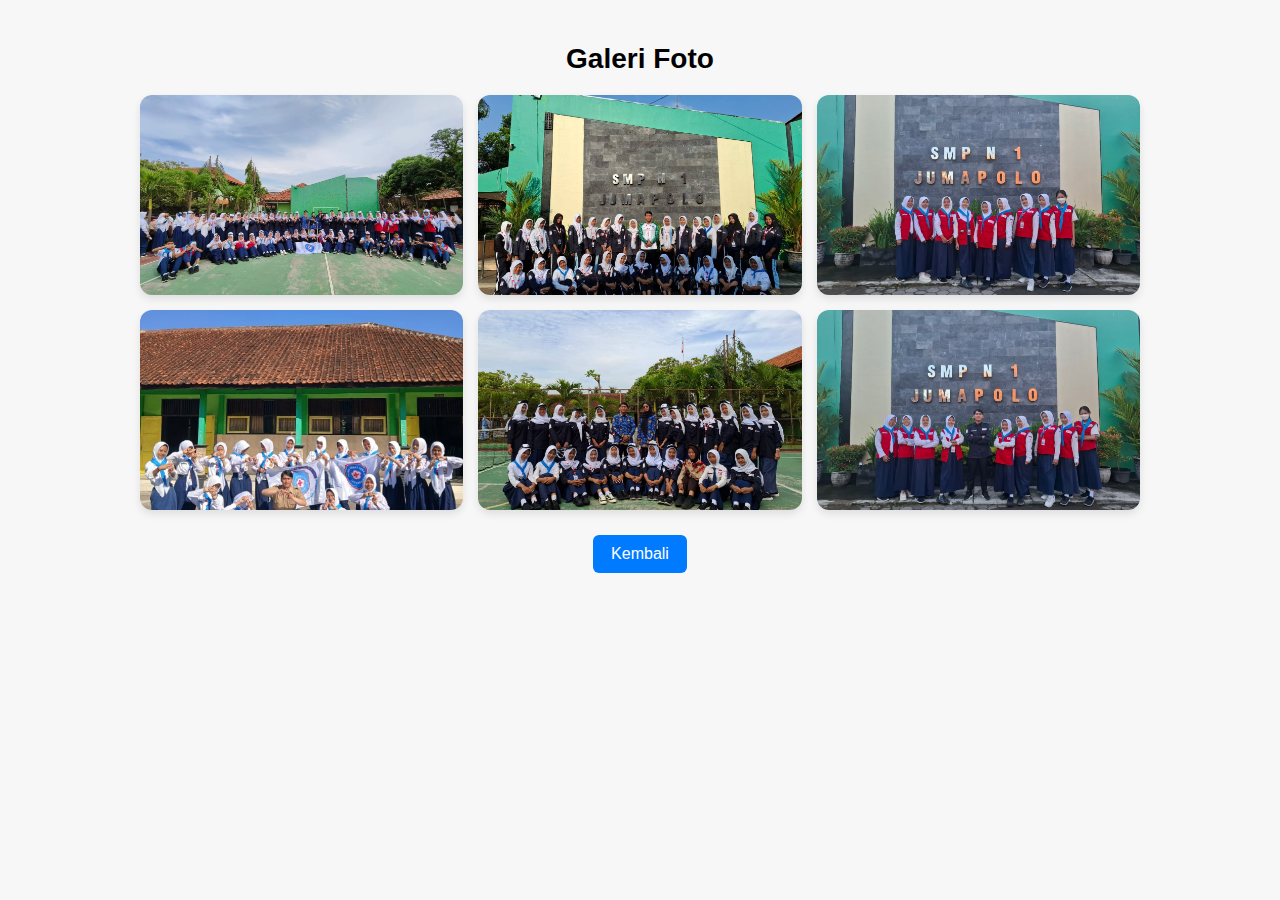
<file: gallery-photo.html>
<!DOCTYPE html>
<html lang="id">
<head>
    <meta charset="UTF-8">
    <meta name="viewport" content="width=device-width, initial-scale=1.0">
    <title>Galeri Foto</title>
    <style>
        body {
            font-family: Arial, sans-serif;
            background: #f7f7f7;
            margin: 0;
            padding: 20px;
        }

        .container {
            max-width: 1000px;
            margin: auto;
            text-align: center;
        }

        .section-title {
            font-size: 28px;
            margin-bottom: 20px;
        }

        .gallery-grid {
            display: grid;
            grid-template-columns: repeat(auto-fill, minmax(250px, 1fr));
            gap: 15px;
        }

        .gallery-item {
            overflow: hidden;
            border-radius: 12px;
            background: white;
            box-shadow: 0 4px 8px rgba(0,0,0,0.1);
        }

        .gallery-item img {
            width: 100%;
            height: 200px;
            object-fit: cover;
            display: block;
        }

        .btn-primary {
            display: inline-block;
            margin-top: 25px;
            padding: 10px 18px;
            background: #007bff;
            color: white;
            text-decoration: none;
            border-radius: 6px;
            font-size: 16px;
        }

        .btn-primary:hover {
            background: #0056b3;
        }
    </style>
</head>
<body>

    <div class="container section">
        <h2 class="section-title">Galeri Foto</h2>

        <div class="gallery-grid">
            <div class="gallery-item"><img src="img/slide1.jpeg" alt="Foto 1"></div>
            <div class="gallery-item"><img src="img/slide2.jpeg" alt="Foto 2"></div>
            <div class="gallery-item"><img src="img/slide3.jpeg" alt="Foto 3"></div>
            <div class="gallery-item"><img src="img/slide4.jpeg" alt="Foto 4"></div>
            <div class="gallery-item"><img src="img/slide.jpeg" alt="Foto 5"></div>
            <div class="gallery-item"><img src="img/slide6.jpg" alt="Foto 6"></div>
            <!-- Tambahkan lebih banyak foto jika diperlukan -->
        </div>

        <a href="index.html" class="btn-primary">Kembali</a>
    </div>

</body>
</html>
</file>
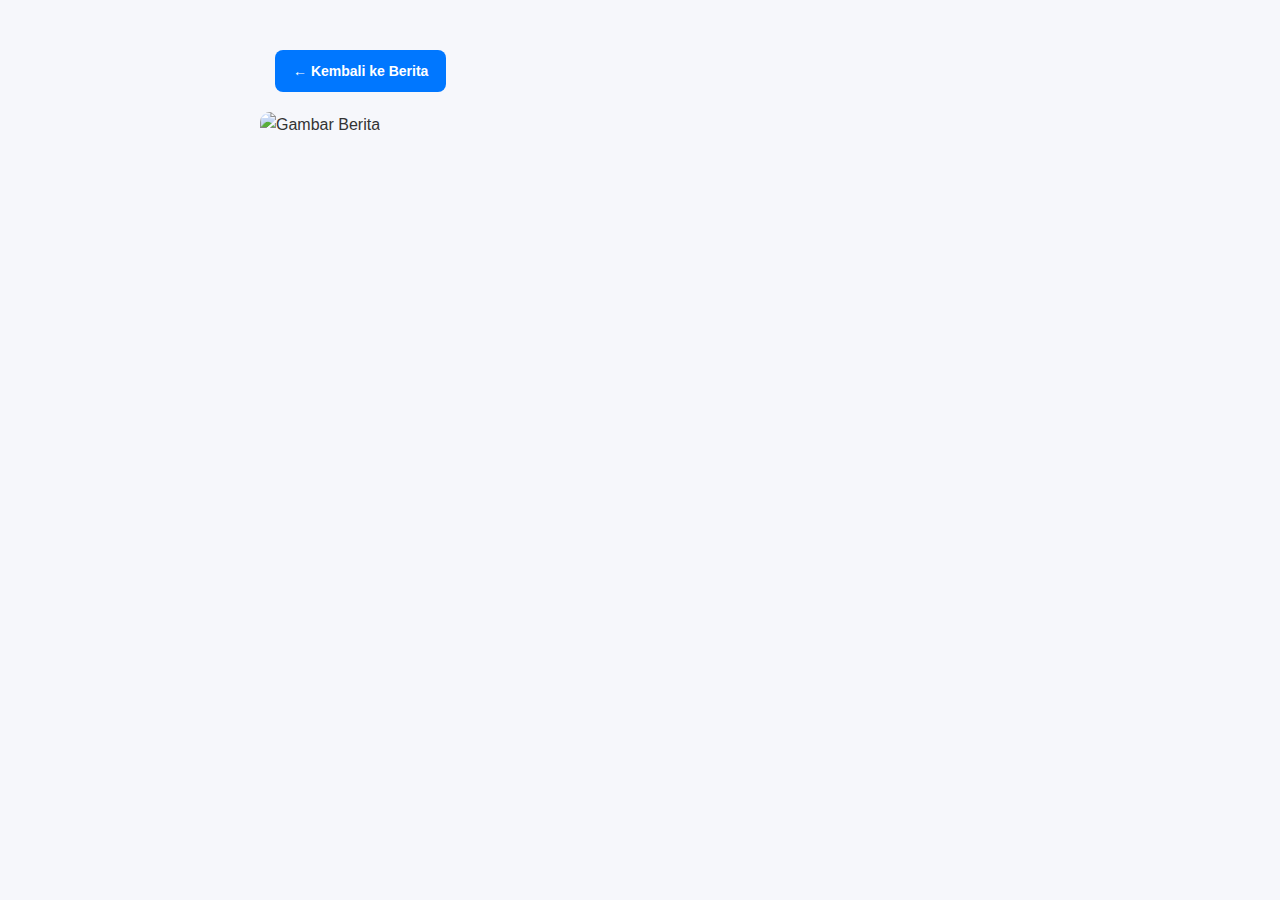
<file: news.html>
<!DOCTYPE html>
<html lang="id">
  <head>
    <meta charset="UTF-8" />
    <meta name="viewport" content="width=device-width, initial-scale=1.0" />
    <title>Detail Berita</title>
    <link rel="stylesheet" href="css/style.css" />
  </head>
  <body>
    <div class="container detail-container">
      <a href="index.html#news" class="btn-read">← Kembali ke Berita</a>

      <h1 id="detailTitle" class="detail-title"></h1>
      <img id="detailImage" class="detail-image" alt="Gambar Berita" />
      <div id="detailContent" class="detail-content"></div>
    </div>

    <script src="js/script.js"></script>

    <script>
      function toggleMenu() {
        const menu = document.getElementById("navMenu");
        menu.classList.toggle("show");
      }

      // Dropdown untuk mobile
      document.addEventListener("DOMContentLoaded", () => {
        const dropdown = document.querySelector(".dropdown");
        const trigger = document.querySelector(".dropdown-trigger");

        trigger.addEventListener("click", (e) => {
          e.preventDefault();
          dropdown.classList.toggle("active");
        });
      });
    </script>
  </body>
</html>
</file>
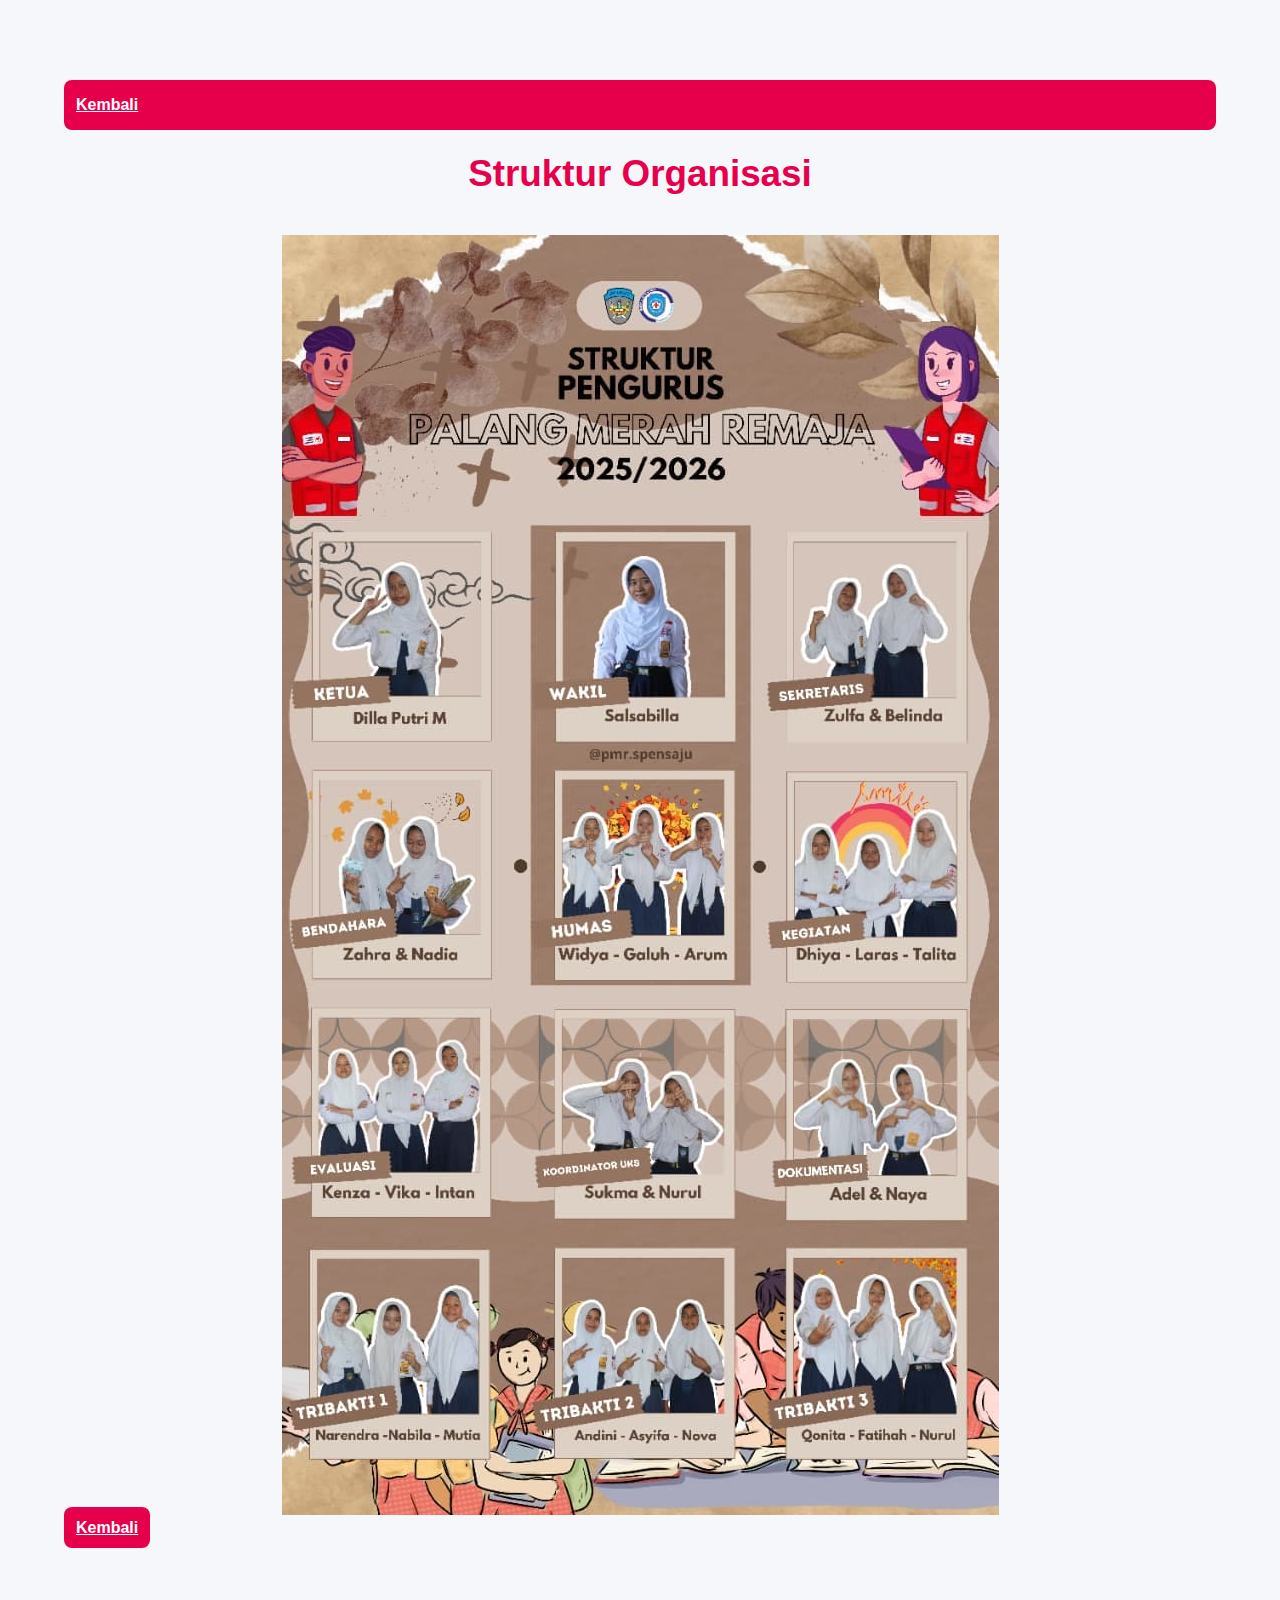
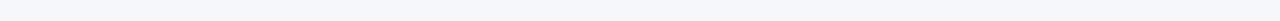
<file: organization.html>
<!DOCTYPE html>
<html lang="id">
<head>
    <meta charset="UTF-8">
    <meta name="viewport" content="width=device-width, initial-scale=1.0">
    <title>Struktur Organisasi</title>
    <link rel="stylesheet" href="css/style.css">
    <style>
        .center-img {
            display: block;
            margin: 0 auto;
            max-width: 100%;
        }
    </style>
</head>
<body>

    <div class="container section">
        <a href="index.html" class="btn-primary" style="margin-bottom:15px; display:inline-block;">Kembali</a>

        <h2 class="section-title">Struktur Organisasi</h2>

        <img src="img/strukturorganisasi.jpeg" class="center-img" alt="Struktur Organisasi">

        <a href="index.html" class="btn-primary">Kembali</a>
    </div>

</body>
</html>
</file>
<file: css/style.css>
/* GLOBAL STYLES */
* {
  margin: 0;
  padding: 0;
  box-sizing: border-box;
}

body {
  font-family: "Inter", Arial, sans-serif;
  background: #f4f5f7;
  color: #333;
  line-height: 1.6;
}

/* HEADER */
.header {
  position: relative;
  height: 260px;
  background: url("img/workshop-banner.jpg") center/cover no-repeat;
  display: flex;
  justify-content: center;
  align-items: center;
}

.header-overlay {
  position: absolute;
  inset: 0;
  background: rgba(0, 40, 100, 0.55);
}

.header-title {
  position: relative;
  font-size: 2.8rem;
  color: white;
  font-weight: 700;
  z-index: 2;
}

/* CONTAINER */
.container {
  max-width: 1100px;
  margin: 50px auto;
  padding: 0 20px;
}

/* CARD STYLE */
.card {
  background: white;
  padding: 25px 30px;
  border-radius: 14px;
  box-shadow: 0 6px 18px rgba(0, 0, 0, 0.08);
  margin-bottom: 40px;
}

/* SECTION TITLE */
h2 {
  font-size: 1.8rem;
  margin-bottom: 15px;
  color: #003d7a;
  font-weight: 600;
}

/* GALLERY */
.gallery {
  display: grid;
  grid-template-columns: repeat(auto-fill, minmax(260px, 1fr));
  gap: 20px;
}

.gallery-item {
  overflow: hidden;
  border-radius: 14px;
  box-shadow: 0 4px 12px rgba(0, 0, 0, 0.1);
}

.gallery-item img {
  width: 100%;
  height: 220px;
  object-fit: cover;
  transition: transform 0.35s ease;
}

.gallery-item:hover img {
  transform: scale(1.08);
}

/* BACK BUTTON */
.back-container {
  text-align: center;
  margin-top: 35px;
}

.back-btn {
  display: inline-block;
  padding: 12px 30px;
  background: #003d7a;
  color: white;
  text-decoration: none;
  border-radius: 10px;
  font-size: 1rem;
  transition: 0.3s ease;
  font-weight: 500;
}

.back-btn:hover {
  background: #002955;
}

/* RESPONSIVE */
@media (max-width: 600px) {
  .header-title {
    font-size: 2rem;
  }

  .gallery-item img {
    height: 180px;
  }
}

/* ================================
   RESET
================================ */
* {
  margin: 0;
  padding: 0;
  box-sizing: border-box;
  font-family: "Poppins", sans-serif;
}

body {
  background: #f6f7fb;
  color: #333;
}

/* ================================
   CONTAINER
================================ */
.container {
  width: 90%;
  max-width: 1200px;
  margin: auto;
}

/* ================================
   NAVBAR
================================ */
.navbar {
  display: flex;
  justify-content: space-between;
  align-items: center;
  padding: 1.4rem 7%;
  background-color: rgba(1, 1, 1, 0.8);
  background: #ffffff;
  position: fixed;
  width: 100%;
  top: 0;
  left: 0;
  right: 0;
  z-index: 999;
}

.nav-content {
  display: flex;
  justify-content: space-between;
  align-items: center;
}

.logo {
  font-size: 1.8rem;
  font-weight: 700;
  color: #e6004c;
  letter-spacing: 1px;
}

.logo-text {
  font-size: 1.8rem;
  color: #003d7a;
  font-weight: 600;
}

.nav-links {
  list-style: none;
  display: flex;
  gap: 2rem;
}

.nav-links a {
  text-decoration: none;
  color: #333;
  font-weight: 600;
  transition: 0.3s;
}

.nav-links a:hover {
  color: #e6004c;
}

/* ================================
   DROPDOWN MENU
================================ */
.dropdown {
  position: relative;
}

.dropdown-trigger {
  cursor: pointer;
}

.dropdown-menu {
  display: none;
  position: absolute;
  top: 35px;
  right: 0;
  background: white;
  width: 180px;
  padding: 10px 0;
  border-radius: 12px;
  list-style: none;
  box-shadow: 0 8px 20px rgba(0, 0, 0, 0.15);
  animation: fadeSlide 0.25s ease;
}

.dropdown.active .dropdown-menu {
  display: block;
}

.dropdown-menu li a {
  display: block;
  padding: 10px 20px;
  text-decoration: none;
  color: #333;
  font-weight: 500;
}

.dropdown-menu li:hover {
  background: #ffe6ef;
}

/* Dropdown animation */
@keyframes fadeSlide {
  from {
    opacity: 0;
    transform: translateY(5px);
  }
  to {
    opacity: 1;
    transform: translateY(0);
  }
}

/* ================================
   HERO SECTION
================================ */
/* HERO WRAPPER */
.hero {
  position: relative;
  height: 100vh;
  overflow: hidden;
}

/* Slider container */
.slider {
  height: 100%;
  width: 100%;
  position: absolute;
  inset: 0;
}

.slide {
  position: absolute;
  inset: 0;
  background-size: cover;
  background-position: center;
  opacity: 0;
  transition: opacity 1.3s ease-in-out;
}

.slide.active {
  opacity: 1;
}

/* Content */
.hero-content {
  position: relative;
  z-index: 3;
  text-align: center;
  top: 50%;
  transform: translateY(-50%);
  color: #fff;
  text-shadow: 0 3px 10px rgba(0, 0, 0, 0.6);
}

.hero-content h1 {
  font-size: 45px;
  margin-bottom: 10px;
}

.hero-content p {
  font-size: 20px;
  margin-bottom: 30px;
}

/* ================================
   SECTION BASIC
================================ */
.section {
  padding: 5rem 0;
}

.section-title {
  font-size: 2.3rem;
  font-weight: 700;
  color: #e6004c;
  text-align: center;
  margin-bottom: 2rem;
}

/* ================================
   ABOUT – TABS
================================ */
.about-tabs {
  display: flex;
  justify-content: center;
  gap: 1rem;
  margin-bottom: 2.5rem;
}

.tab-btn {
  padding: 10px 25px;
  border: none;
  background: #ffc2d6;
  color: #333;
  font-weight: 600;
  border-radius: 25px;
  cursor: pointer;
  transition: 0.3s;
}

.tab-btn:hover {
  background: #ff8fb8;
  color: white;
}

.tab-btn.active {
  background: #e6004c;
  color: white;
}

.tab-content {
  display: none;
  background: white;
  padding: 2rem;
  border-radius: 14px;
  box-shadow: 0 8px 20px rgba(0, 0, 0, 0.1);
  animation: fade 0.4s ease;
}

.tab-content.active {
  display: block;
}

@keyframes fade {
  from {
    opacity: 0;
    transform: translateY(12px);
  }
  to {
    opacity: 1;
    transform: translateY(0);
  }
}

/* READ MORE BUTTON */
.read-more-btn {
  margin-top: 1rem;
  padding: 10px 20px;
  background: #e6004c;
  border: none;
  color: white;
  border-radius: 25px;
  font-size: 0.95rem;
  cursor: pointer;
  transition: 0.3s;
}

.read-more-btn:hover {
  background: #c40040;
}

/* ================================
   SERVICE GRID
================================ */
.service-grid {
  display: grid;
  gap: 2rem;
  grid-template-columns: repeat(auto-fit, minmax(260px, 1fr));
}

.service-card {
  background: white;
  padding: 2rem;
  border-radius: 15px;
  text-align: center;
  box-shadow: 0 10px 25px rgba(0, 0, 0, 0.1);
  transition: 0.4s;
  cursor: pointer;
  color: #333;
  text-decoration: none;
}

.service-card:hover {
  transform: translateY(-8px);
  background: #ffe6ef;
}

/* ================================
   CONTACT FORM
================================ */
.contact-form {
  display: flex;
  flex-direction: column;
  gap: 1rem;
}

.contact-form input,
.contact-form textarea {
  padding: 1rem;
  border-radius: 12px;
  border: 1px solid #ccc;
  font-size: 1rem;
  background: white;
}

.contact-form textarea {
  height: 150px;
}

.btn-primary {
  padding: 1rem;
  background: #e6004c;
  color: white;
  border: none;
  border-radius: 40px;
  font-size: 1rem;
  cursor: pointer;
  font-weight: 600;
  transition: 0.3s;
}

.btn-primary:hover {
  background: #c40040;
}

.success-msg {
  margin-top: 1rem;
  font-weight: 600;
  color: green;
  display: none;
}

/* ================================
   RESPONSIVE
================================ */
@media (max-width: 768px) {
  .nav-links {
    display: none;
  }

  .hero h1 {
    font-size: 2.3rem;
  }

  .tab-btn {
    padding: 8px 18px;
  }
}

/* Grid Tentang */
.about-grid {
  display: grid;
  grid-template-columns: repeat(auto-fit, minmax(260px, 1fr));
  gap: 2rem;
  margin-top: 2rem;
}

.about-card {
  background: #ffffff;
  padding: 25px;
  border-radius: 15px;
  box-shadow: 0 10px 25px rgba(0, 0, 0, 0.08);
  text-align: center;
  transition: 0.3s;
}

.about-card:hover {
  transform: translateY(-8px);
  box-shadow: 0 15px 35px rgba(0, 0, 0, 0.15);
}

.about-card h3 {
  color: #ff3366;
  margin-bottom: 10px;
}

.about-card p {
  font-size: 0.95rem;
  line-height: 1.5;
  color: #444;
  min-height: 80px;
}

.more-btn {
  margin-top: 15px;
  padding: 10px 18px;
  background: #ff3366;
  border: none;
  color: white;
  border-radius: 50px;
  cursor: pointer;
  transition: 0.3s;
}

.more-btn:hover {
  background: #cc004f;
}

/* POPUP MODAL */
.modal {
  display: none;
  position: fixed;
  left: 0;
  top: 0;
  width: 100%;
  height: 100%;
  background: rgba(0, 0, 0, 0.6);
  z-index: 9999;
}

.modal-content {
  background: white;
  width: 90%;
  max-width: 750px;
  padding: 25px;
  border-radius: 12px;
  margin: 80px auto;
  animation: fadeIn 0.3s ease;
  max-height: 80vh;
  overflow-y: auto;
}

.close {
  float: right;
  font-size: 28px;
  cursor: pointer;
  color: #444;
}

.modal-content #modalText {
  text-align: justify;
  line-height: 1.6;
}

/* ================================
   NEWS CARD WITH IMAGE
/* ================================
   NEWS CARD – SMALL SPACED VERSION
================================ */
.news-grid {
  display: grid;
  gap: 2rem; /* jarak antar card lebih longgar */
  grid-template-columns: repeat(auto-fit, minmax(260px, 1fr));
  margin-top: 2rem;
}

.news-card {
  display: block;
  background: #ffffff;
  border-radius: 15px;
  box-shadow: 0 6px 20px rgba(0, 0, 0, 0.1);
  text-decoration: none;
  color: #333;
  transition: 0.3s;
  overflow: hidden;
  padding-bottom: 15px; /* ruang bawah longgar */
}

.news-card:hover {
  transform: translateY(-6px);
  box-shadow: 0 12px 28px rgba(0, 0, 0, 0.15);
}

.news-image-box {
  width: 100%;
  height: 170px; /* tidak terlalu kecil */
  overflow: hidden;
}

.news-image-box img {
  width: 100%;
  height: 100%;
  object-fit: cover;
}

.news-title {
  font-size: 1rem; /* sedikit diperbesar agar enak dibaca */
  font-weight: 700;
  padding: 1rem; /* tidak mepet */
  color: #e6004c;
  line-height: 1.5;
}

.news-desc {
  padding: 0 1rem 1rem 1rem; /* spacing rapi */
  font-size: 0.85rem;
  color: #555;
  line-height: 1.5;
}

@keyframes fadeIn {
  from {
    opacity: 0;
    transform: translateY(-10px);
  }
  to {
    opacity: 1;
    transform: translateY(0);
  }
}

/* GRID BERITA */
.news-grid {
  display: grid;
  grid-template-columns: repeat(auto-fit, minmax(270px, 1fr));
  gap: 20px;
  margin-top: 20px;
}

.news-card {
  background: #fff;
  border-radius: 10px;
  overflow: hidden;
  box-shadow: 0 4px 12px rgba(0, 0, 0, 0.1);
  transition: 0.3s;
  padding-bottom: 15px;
}

.news-card:hover {
  transform: translateY(-5px);
}

.news-img {
  width: 100%;
  height: 180px;
  object-fit: cover;
}

.news-title {
  padding: 10px 15px 0;
  font-size: 18px;
  font-weight: 600;
}

.news-desc {
  padding: 0 15px 10px;
  color: #555;
}

.read-more {
  display: block;
  padding: 10px 15px;
  font-weight: bold;
  color: #0066ff;
}

/* DETAIL BERITA */
.detail-container {
  max-width: 800px;
  margin: 40px auto;
}

.back-btn {
  display: inline-block;
  padding: 10px 15px;
  color: #fff;
  background-color: #0066ff;
  font-weight: bold;
}

.detail-title {
  font-size: 28px;
  margin-bottom: 20px;
}

.detail-image {
  width: 100%;
  max-height: 400px;
  object-fit: contain;
  border-radius: 10px;
  margin-bottom: 20px;
}

.detail-content {
  font-size: 18px;
  line-height: 1.7;
}

/* Tombol Baca Selengkapnya */
.btn-read {
  display: inline-block;
  margin: 10px 15px 0;
  padding: 10px 18px;
  background: #0077ff;
  color: white;
  border-radius: 8px;
  font-size: 14px;
  font-weight: 600;
  text-decoration: none;
  transition: 0.3s ease;
}

.btn-read:hover {
  background: #005fcc;
  transform: translateY(-2px);
  box-shadow: 0 4px 10px rgba(0, 102, 255, 0.25);
}

/* Tombol Kembali */
.btn-back {
  display: inline-block;
  padding: 10px 18px;
  background: #f3f4f6;
  border: 1px solid #d1d5db;
  color: #111827;
  border-radius: 8px;
  font-size: 14px;
  font-weight: 600;
  text-decoration: none;
  transition: 0.3s ease;
}

.btn-back:hover {
  background: #e5e7eb;
  border-color: #c5c9d1;
  transform: translateX(-3px);
}

/* Judul detail berita */
.detail-title {
  text-align: center;
  font-weight: bold;
  margin-bottom: 20px;
}

/* Area konten detail */
.detail-content {
  text-align: justify; /* rata kanan-kiri */
  line-height: 1.7;
}

/* Setiap paragraf menjorok */
.detail-content p {
  text-indent: 1cm; /* menjorok 1 cm */
  margin-bottom: 15px;
}

.logo-wrapper {
  display: flex;
  align-items: center;
  gap: 10px; /* jarak antara logo dan tulisan */
}

.logo-img {
  width: 40px; /* bisa kamu atur sesuai kebutuhan */
  height: auto;
}

/* Bagian Kontak */
.contact-info p {
  margin-bottom: 15px;
  line-height: 1.6;
}

/* Footer */
.footer {
  background: #222;
  color: #fff;
  padding: 25px 0;
  text-align: center;
  margin-top: 40px;
}

.footer-content {
  display: flex;
  flex-direction: column;
  align-items: center;
  gap: 12px;
}

.social-links {
  display: flex;
  gap: 15px;
}

.social-icon {
  width: 35px;
  height: 35px;
  filter: brightness(0) invert(1);
  cursor: pointer;
  transition: 0.3s;
}

.social-icon:hover {
  transform: scale(1.1);
  filter: brightness(0.7) invert(1);
}

/* =============================
   KONTAK - LAYOUT UTAMA
============================= */
.contact-section .container {
  display: flex;
  flex-wrap: wrap;
  gap: 30px;
  justify-content: space-between;
}

.contact-info,
.contact-form {
  flex: 1;
  min-width: 320px;
}

/* =============================
   MAP RESPONSIF
============================= */
.contact-info iframe {
  width: 100% !important;
  height: 250px;
  border: 0;
  border-radius: 10px;
}

/* =============================
   CONTACT INFO
============================= */
.contact-info h3 {
  margin-bottom: 10px;
}

.contact-info p {
  line-height: 1.6;
}

/* =============================
   KONTAK LAYOUT
============================= */

.contact-section .container {
  display: flex;
  flex-wrap: wrap;
  gap: 30px;
  justify-content: space-between;
}

/* INFO & FORM MENDAMPINGI DI DESKTOP */
.contact-info,
.contact-form {
  flex: 1;
  min-width: 350px;
}

/* =============================
   MAP AGAR RESPONSIF
============================= */
.map-container {
  width: 100%;
  margin-top: 10px;
}

.map-container iframe {
  width: 100%;
  height: 250px;
  border: 0;
  border-radius: 10px;
}

/* =============================
   FORM KONTAK
============================= */
.contact-form {
  background: #f8f8f8;
  padding: 20px;
  border-radius: 12px;
}

.contact-form input,
.contact-form textarea {
  width: 100%;
  padding: 12px;
  margin-bottom: 12px;
  border-radius: 8px;
  border: 1px solid #ccc;
  font-size: 15px;
}

.contact-form textarea {
  min-height: 120px;
}

.btn-primary {
  width: 100%;
  padding: 12px;
  border-radius: 8px;
}

.success-msg {
  display: none;
  color: green;
  margin-top: 10px;
}

/* =============================
   RESPONSIVE MOBILE
============================= */
@media (max-width: 768px) {
  .contact-section .container {
    flex-direction: column;
  }

  .contact-info,
  .contact-form {
    width: 100%;
  }

  .map-container iframe {
    height: 200px;
  }
}

/* ===== NAVBAR BASE ===== */
.navbar {
  width: 100%;
  background: white;
  padding: 10px 20px;
  position: fixed;
  top: 0;
  left: 0;
  z-index: 1000;
  box-shadow: 0 2px 8px rgba(0, 0, 0, 0.1);
}

.nav-content {
  display: flex;
  align-items: center;
  justify-content: space-between;
  max-width: 1200px;
  margin: auto;
}

/* Logo */
.logo-wrapper {
  display: flex;
  align-items: center;
  gap: 10px;
}

.logo-img {
  width: 55px;
  height: 55px;
  border-radius: 50%;
}

.logo-text {
  font-size: 24px;
  font-weight: bold;
}

/* Navbar Menu */
.nav-links {
  display: flex;
  list-style: none;
  gap: 20px;
  align-items: center;
}

.nav-links a {
  text-decoration: none;
  font-size: 18px;
  color: black;
}

.nav-links a:hover {
  color: red;
}

/* Dropdown */
.dropdown-menu {
  display: none;
  position: absolute;
  background: white;
  padding: 10px;
  list-style: none;
  margin-top: 10px;
  border-radius: 5px;
  box-shadow: 0 2px 10px rgba(0, 0, 0, 0.1);
}

.dropdown:hover .dropdown-menu {
  display: block;
}

/* ===== HAMBURGER (HIDDEN BY DEFAULT) ===== */
.hamburger {
  display: none;
  font-size: 32px;
  cursor: pointer;
}

/* ===== RESPONSIVE TABLET ===== */
@media (max-width: 992px) {
  .logo-img {
    width: 45px;
    height: 45px;
  }

  .logo-text {
    font-size: 20px;
  }

  .nav-links a {
    font-size: 16px;
  }
}

/* ===== RESPONSIVE MOBILE ===== */
@media (max-width: 768px) {
  .hamburger {
    display: block;
  }

  .nav-links {
    position: absolute;
    top: 70px;
    right: 0;
    background: white;
    width: 220px;
    flex-direction: column;
    gap: 15px;
    padding: 20px;
    border-radius: 10px;
    display: none;
    box-shadow: 0 2px 10px rgba(0, 0, 0, 0.15);
  }

  .nav-links.show {
    display: flex;
  }

  .logo-img {
    width: 40px;
    height: 40px;
  }

  .logo-text {
    font-size: 18px;
  }
}

/* CTA Button */
.cta-btn {
  display: inline-block;
  padding: 12px 28px;
  background: #ff4d6d;
  color: #fff;
  font-size: 18px;
  border-radius: 30px;
  text-decoration: none;
  transition: 0.3s;
  box-shadow: 0 4px 15px rgba(0, 0, 0, 0.3);
}

.cta-btn:hover {
  background: #ff3359;
}
</file>
